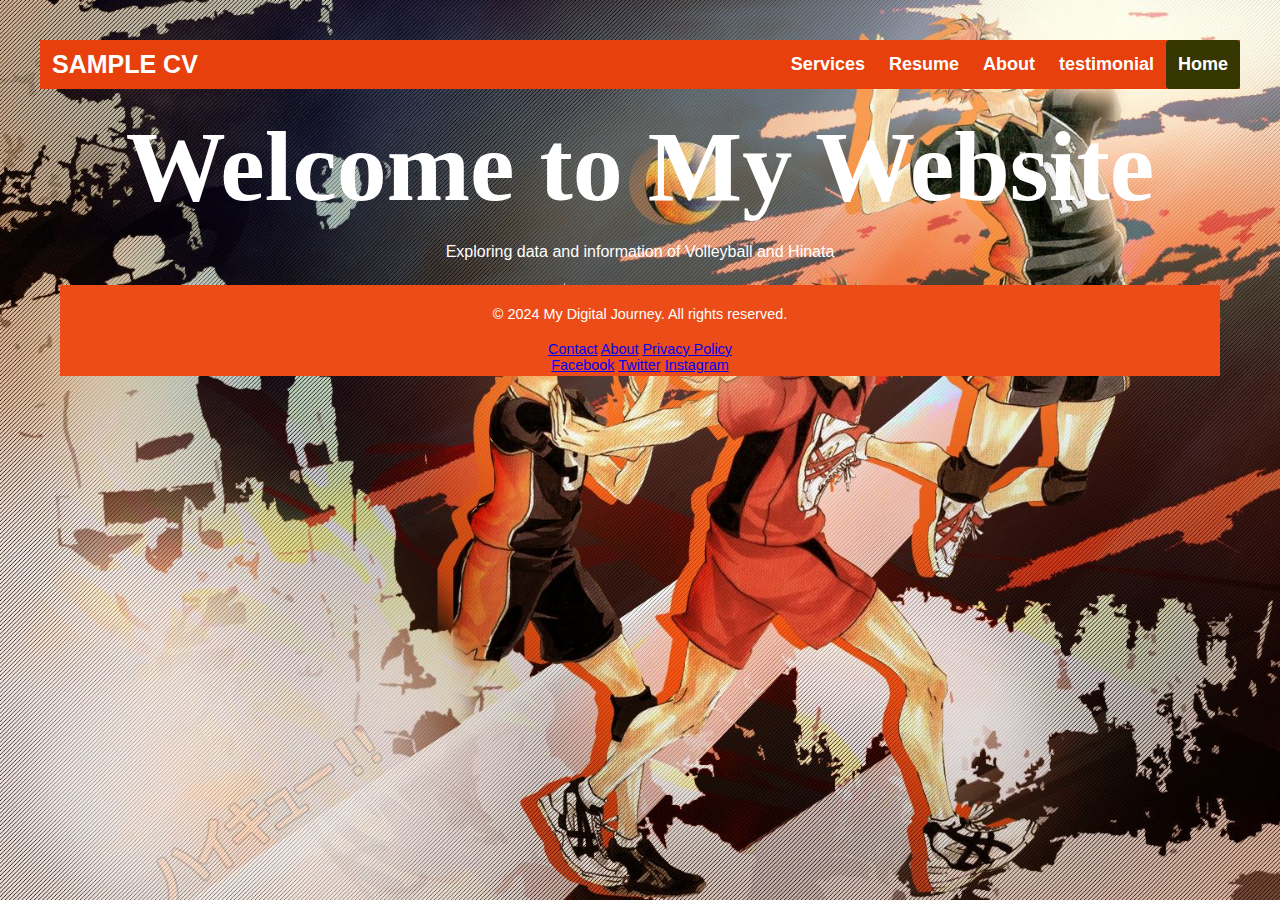
<file: index.html>
<head></head>
    <title>Sample cv </title>
    <link rel="stylesheet" type="text/css" href="style.css" media="screen">
</head>

<body>
    <header>
        <div class="header">
            <div class="header-Left">
                <a href="index.html" class="logo">SAMPLE CV</a>
            </div>
        <div class="header-Right">
            <a href="services.html">Services</a>
            <a href="resume.html">Resume</a>
            <a href="about.html">About</a>
             <a href="testimony.html">testimonial</a>
            <a class="active" href="index.html">Home</a>
        </div>
    </div>

    <!DOCTYPE html>
<html lang="en">
<head>
    <meta charset="UTF-8">
    <meta name="viewport" content="width=device-width, initial-scale=1.0">
    <title>My Digital Journey</title>
    <style>
        body {
            font-family: Arial, sans-serif;
            background-color: #f0f8ff;
            color: #333;
            margin: 0;
            padding: 20px;
        }
        header {
            text-align: center;
            padding: 20px;
            color: white;
            border-radius: 8px;
        }
        .container {
            background: white;
            border-radius: 8px;
            box-shadow: 0 2px 10px rgba(0, 0, 0, 0.1);
            max-width: 800px;
            margin: auto;
            padding: 20px;
        }
        h1 {
            margin: 0;
        }
        h2 {
            color: #007BFF;
        }
        p {
            line-height: 1.6;
            margin: 15px 0;
        }
        footer {
            text-align: center;
            margin-top: 20px;
            font-size: 0.9em;
        }
        footer {
            text-align: center;
            padding: 3px;
            background-color: rgb(236, 77, 24);
            color: white;
          }
        
    </style>

    
</head>
<body>
    <header>
        <h1>Welcome to My Website</h1>

        <p>Exploring data and information of Volleyball and Hinata</p>
        <footer>
            <div class="footer-container">
                <p>&copy; 2024 My Digital Journey. All rights reserved.</p>
                <div class="footer-links">
                    <a href="#" target="_blank">Contact</a>
                    <a href="#" target="_blank">About</a>
                    <a href="#" target="_blank">Privacy Policy</a>
                </div>
                <div class="social-media">
                    <a href="#" target="_blank">Facebook</a>
                    <a href="#" target="_blank">Twitter</a>
                    <a href="#" target="_blank">Instagram</a>
                </div>
            </div>
        </footer>
</file>
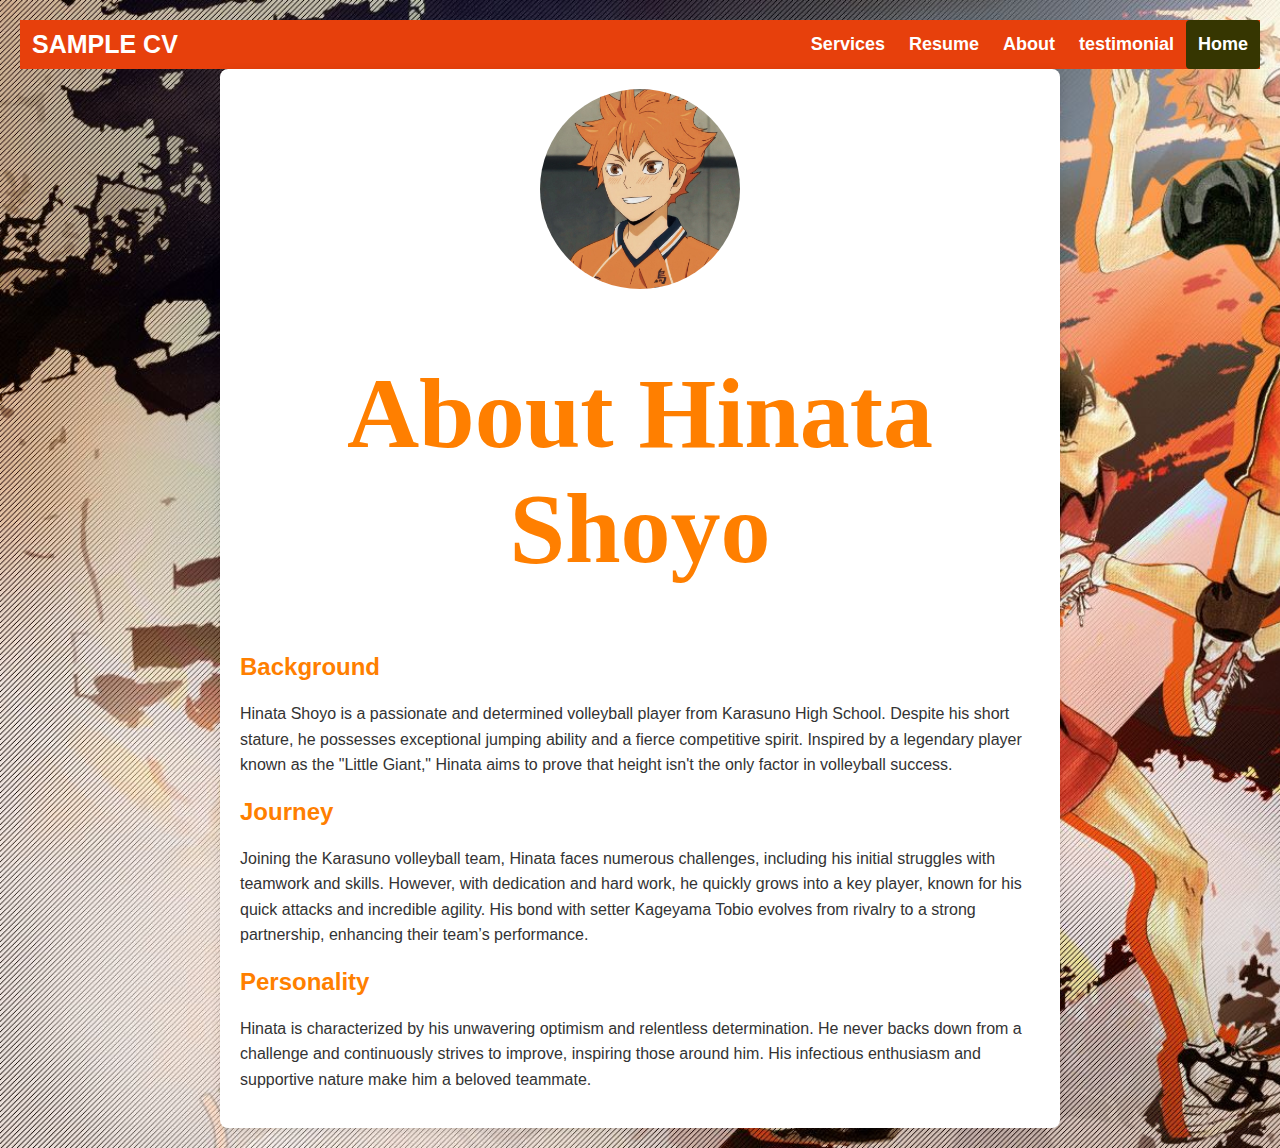
<file: about.html>
<head></head>
    <title>Sample cv </title>
    <link rel="stylesheet" type="text/css" href="style.css" media="screen">
</head>

<body>
    <header>
        <div class="header">
            <div class="header-Left">
                <a href="index.html" class="logo">SAMPLE CV</a>
            </div>
        <div class="header-Right">
            <a href="services.html">Services</a>
            <a href="resume.html">Resume</a>
            <a href="about.html">About</a>
             <a href="testimony.html">testimonial</a>
            <a class="active" href="index.html">Home</a>
        </div>
    </div>

    <!DOCTYPE html>
<html lang="en">
<head>
    <meta charset="UTF-8">
    <meta name="viewport" content="width=device-width, initial-scale=1.0">
    <title>About Hinata Shoyo</title>
    <style>
        body {
            font-family: Arial, sans-serif;
            background-color: #f4f4f4;
            color: #333;
            margin: 0;
            padding: 20px;
        }
        .container {
            background: white;
            border-radius: 8px;
            box-shadow: 0 2px 10px rgba(0, 0, 0, 0.1);
            max-width: 800px;
            margin: auto;
            padding: 20px;
        }
        h1 {
            color: #FF7F00;
            text-align: center;
        }
        h2 {
            color: #FF7F00;
        }
        p {
            line-height: 1.6;
        }
        img {
            display: block;
            margin: 0 auto 20px;
            border-radius: 50%;
            width: 200px;
            height: 200px;
            object-fit: cover;
        }
    </style>
</head>
<body>
    <div class="container">
        <img src="image1.jpg" alt="Hinata Shoyo">
        <h1>About Hinata Shoyo</h1>
        <h2>Background</h2>
        <p>Hinata Shoyo is a passionate and determined volleyball player from Karasuno High School. Despite his short stature, he possesses exceptional jumping ability and a fierce competitive spirit. Inspired by a legendary player known as the "Little Giant," Hinata aims to prove that height isn't the only factor in volleyball success.</p>

        <h2>Journey</h2>
        <p>Joining the Karasuno volleyball team, Hinata faces numerous challenges, including his initial struggles with teamwork and skills. However, with dedication and hard work, he quickly grows into a key player, known for his quick attacks and incredible agility. His bond with setter Kageyama Tobio evolves from rivalry to a strong partnership, enhancing their team’s performance.</p>

        <h2>Personality</h2>
        <p>Hinata is characterized by his unwavering optimism and relentless determination. He never backs down from a challenge and continuously strives to improve, inspiring those around him. His infectious enthusiasm and supportive nature make him a beloved teammate.</p>
    </div>
</body>
</html>
</file>
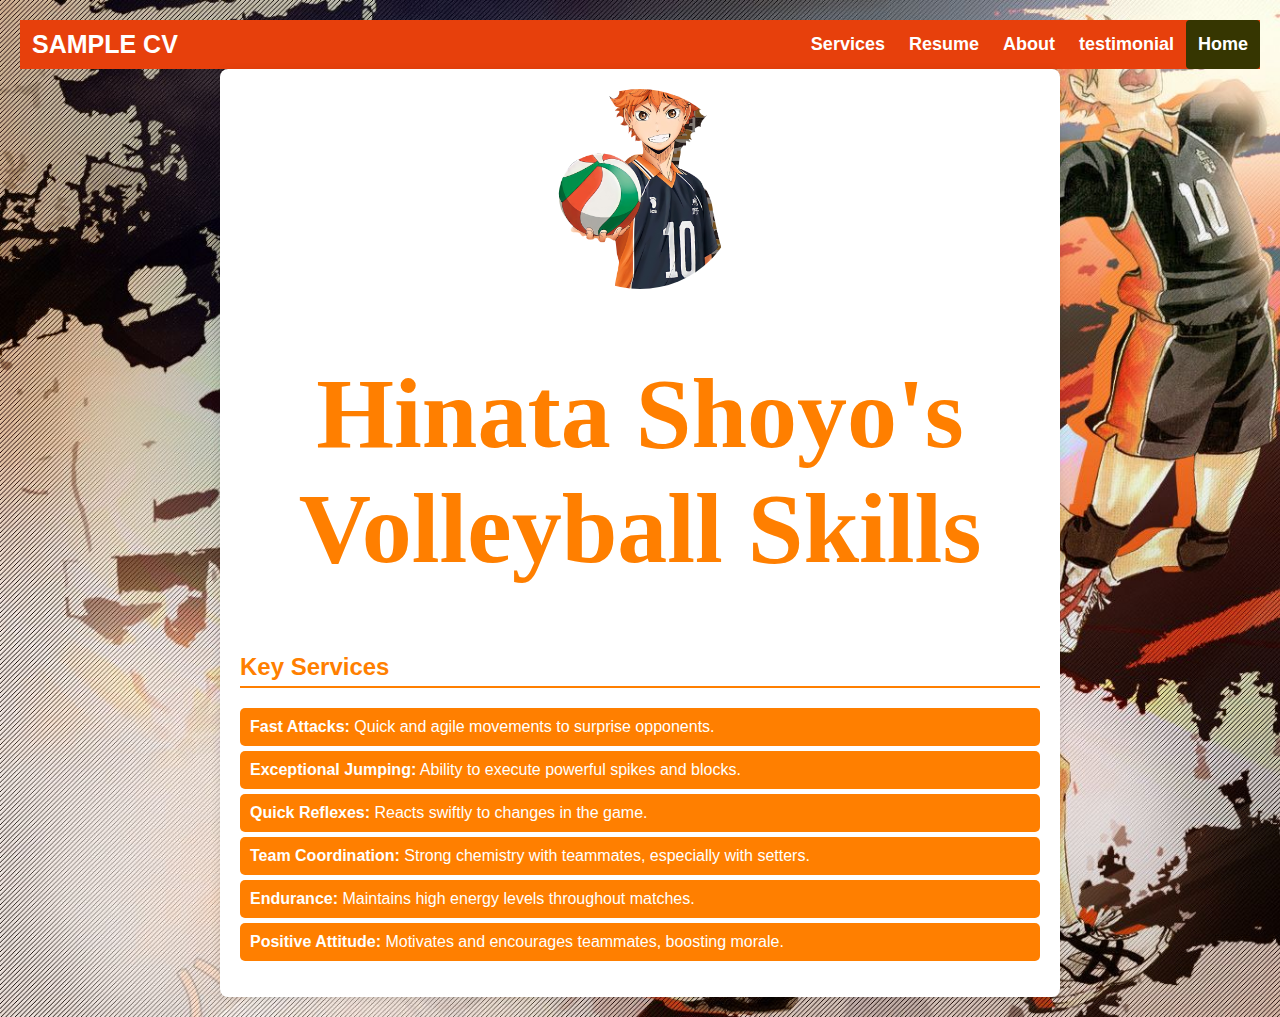
<file: services.html>
<head></head>
    <title>Sample cv </title>
    <link rel="stylesheet" type="text/css" href="style.css" media="screen">
</head>

<body>
    <header>
        <div class="header">
            <div class="header-Left">
                <a href="index.html" class="logo">SAMPLE CV</a>
            </div>
        <div class="header-Right">
            <a href="services.html">Services</a>
            <a href="resume.html">Resume</a>
            <a href="about.html">About</a>
             <a href="testimony.html">testimonial</a>
            <a class="active" href="index.html">Home</a>
        </div>
    </div>

    <!DOCTYPE html>
<html lang="en">
<head>
    <meta charset="UTF-8">
    <meta name="viewport" content="width=device-width, initial-scale=1.0">
    <title>Hinata Shoyo Volleyball Skills</title>
    <style>
        body {
            font-family: Arial, sans-serif;
            background-color: #f4f4f4;
            color: #333;
            margin: 0;
            padding: 20px;
        }
        .services {
            background: white;
            border-radius: 8px;
            box-shadow: 0 2px 10px rgba(0, 0, 0, 0.1);
            max-width: 600px;
            margin: auto;
            padding: 20px;
            text-align: center;
        }
        h1 {
            color: #FF7F00;
        }
        h2 {
            border-bottom: 2px solid #FF7F00;
            padding-bottom: 5px;
            color: #333;
        }
        ul {
            list-style-type: none;
            padding: 0;
            text-align: left;
        }
        li {
            margin: 10px 0;
            padding: 10px;
            background: #FF7F00;
            color: white;
            border-radius: 5px;
        }
        img {
            border-radius: 50%;
            width: 150px;
            height: 150px;
            object-fit: cover;
            margin-bottom: 20px;
        }
        h2 {
            border-bottom: 2px solid #FF7F00;
            padding-bottom: 5px;
            color: #333;
        }
        h3 {
            margin: 10px 0 5px;
            color: #FF7F00;
        }
        p {
            margin: 5px 0;
        }
        ul {
            list-style-type: none;
            padding: 0;
        }
        li {
            margin: 5px 0;
        }
    </style>
</head>
<head>
    <meta charset="UTF-8">
    <meta name="viewport" content="width=device-width, initial-scale=1.0">
    <title>About Hinata Shoyo</title>
    <style>
        body {
            font-family: Arial, sans-serif;
            background-color: #f4f4f4;
            color: #333;
            margin: 0;
            padding: 20px;
        }
        .container {
            background: white;
            border-radius: 8px;
            box-shadow: 0 2px 10px rgba(0, 0, 0, 0.1);
            max-width: 800px;
            margin: auto;
            padding: 20px;
        }
        h1 {
            color: #FF7F00;
            text-align: center;
        }
        h2 {
            color: #FF7F00;
        }
        p {
            line-height: 1.6;
        }
        img {
            display: block;
            margin: 0 auto 20px;
            border-radius: 50%;
            width: 200px;
            height: 200px;
            object-fit: cover;
        }
    </style>
</head>
<body>
    <div class="container">
        <img src="image2.png" alt="Hinata Shoyo">
        <h1>Hinata Shoyo's Volleyball Skills</h1>
        <h2>Key Services</h2>
        <ul>
            <li><strong>Fast Attacks:</strong> Quick and agile movements to surprise opponents.</li>
            <li><strong>Exceptional Jumping:</strong> Ability to execute powerful spikes and blocks.</li>
            <li><strong>Quick Reflexes:</strong> Reacts swiftly to changes in the game.</li>
            <li><strong>Team Coordination:</strong> Strong chemistry with teammates, especially with setters.</li>
            <li><strong>Endurance:</strong> Maintains high energy levels throughout matches.</li>
            <li><strong>Positive Attitude:</strong> Motivates and encourages teammates, boosting morale.</li>
        </ul>
    </div>
</body>
</html>
</file>
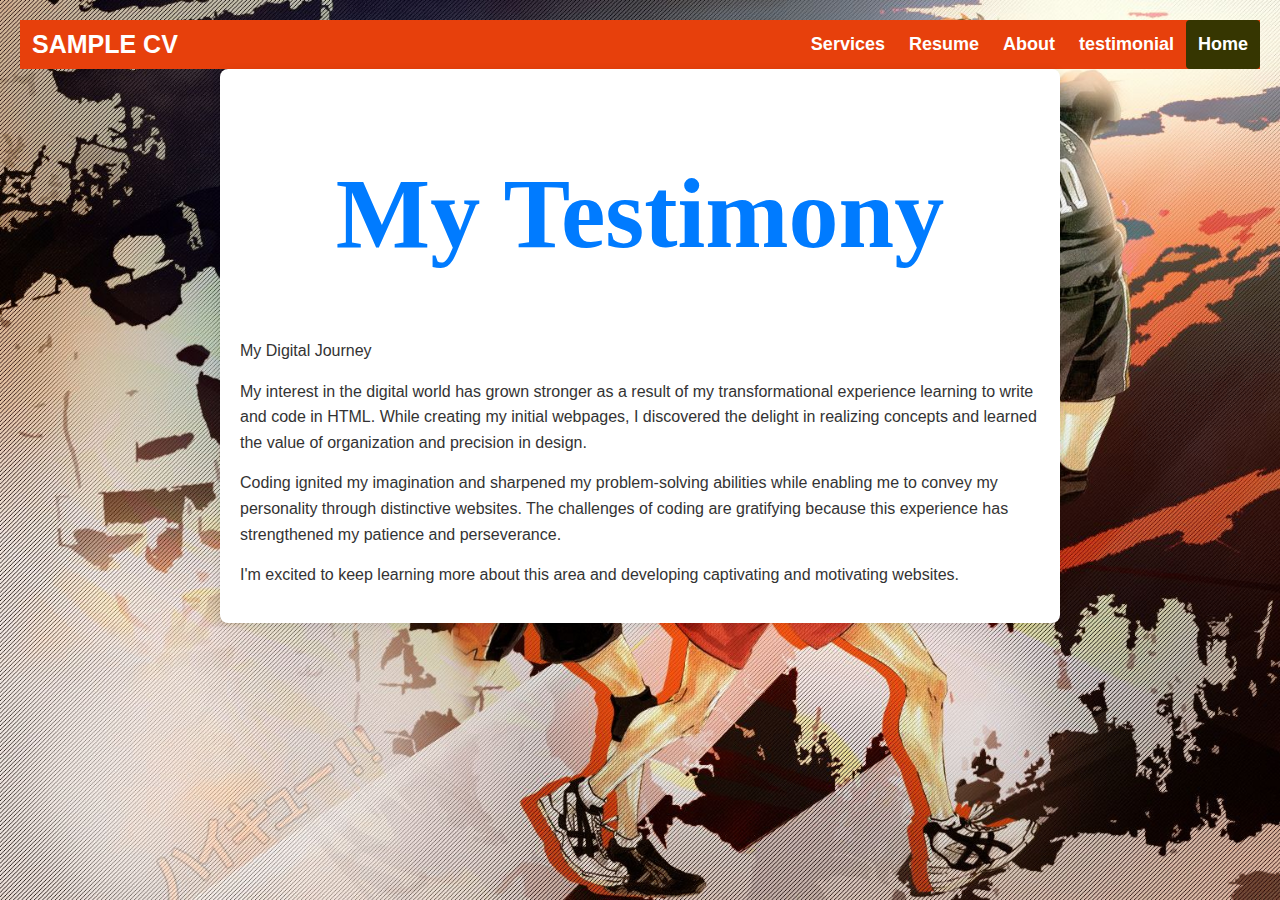
<file: testimony.html>
<head></head>
    <title>Sample cv </title>
    <link rel="stylesheet" type="text/css" href="style.css" media="screen">
</head>

<body>
    <header>
        <div class="header">
            <div class="header-Left">
                <a href="index.html" class="logo">SAMPLE CV</a>
            </div>
        <div class="header-Right">
            <a href="services.html">Services</a>
            <a href="resume.html">Resume</a>
            <a href="about.html">About</a>
             <a href="testimony.html">testimonial</a>
            <a class="active" href="index.html">Home</a>
        </div>
    </div>

    <!DOCTYPE html>
<html lang="en">
<head>
    <meta charset="UTF-8">
    <meta name="viewport" content="width=device-width, initial-scale=1.0">
    <title>My Digital Journey</title>
    <style>
        body {
            font-family: Arial, sans-serif;
            background-color: #f0f8ff;
            color: #333;
            margin: 0;
            padding: 20px;
        }
        .container {
            background: white;
            border-radius: 8px;
            box-shadow: 0 2px 10px rgba(0, 0, 0, 0.1);
            max-width: 800px;
            margin: auto;
            padding: 20px;
        }
        h1 {
            color: #007BFF;
            text-align: center;
        }
        p {
            line-height: 1.6;
            margin: 15px 0;
        }
    </style>
</head>
<body>
    <div class="container">
        <h1>My Testimony</h1>
        <p>My Digital Journey</p>
        <p>My interest in the digital world has grown stronger as a result of my transformational experience learning to write and code in HTML. While creating my initial webpages, I discovered the delight in realizing concepts and learned the value of organization and precision in design.</p>
        <p>Coding ignited my imagination and sharpened my problem-solving abilities while enabling me to convey my personality through distinctive websites. The challenges of coding are gratifying because this experience has strengthened my patience and perseverance.</p>
        <p>I'm excited to keep learning more about this area and developing captivating and motivating websites.</p>
    </div>
</body>
</html>
</file>
<file: style.css>
body{
    background-image: url("image3.jpg");
    background-repeat: no-repeat;
    background-size: cover;
}
h1{
    color: rgb(79, 48, 233), rgb(27, 223, 196);
    text-align: center;
    font-family: Cambria, Cochin, Georgia, Times, 'Times New Roman', serif;
    font-size: 100px;
}.header {
    overflow: hidden;
    background-color: rgb(231, 64, 12);
    /*padding: 20px 10px;*/
  }
  
  .header img{
    height: 50px;
    width: 50px;
  }
  
  
  /* Style the header links */
  .header a {
    float: left;
    color: rgb(255, 255, 255);
    text-align: center;
    padding: 12px;
    text-decoration: none;
    font-size: 18px;
    line-height: 25px;
    border-radius: 4px;
    font-family: Arial, Helvetica, sans-serif;
    font-weight: bold;
  }
  
  /* Style the logo link (notice that we set the same value of line-height and font-size to prevent the header to increase when the font gets bigger */
  .header a.logo {
    font-size: 25px;
    font-weight: bold;
    font-family: Arial, Helvetica, sans-serif;
  }
  
  /* Change the background color on mouse-over */
  .header a:hover {
    background-color: rgb(167, 29, 29);
    color: White;
  }
  
  .header a.active {
    background-color: rgb(54, 54, 1);
    color: white;
  }
  
  /* Float the link section to the right */
  .header-Right {
    float: right;
  }

  .footer{
    position:fixed;
    left: 0;
    bottom: 0;
    width: 100%;
    background-color: rgb(153, 245, 125);
    color: rgb(13, 151, 75);
    text-align: center;
  }
  #content{
    color: maroon;
    text-align: justify;
    font-family: Cambria, Cochin, Georgia, Times, 'Times New Roman', serif;
    font-size: 100px;
  }
  .GIOVBARS {
    color: #f1eeee; /* Dark text color */
    text-align: center; /* Centered text */
    border-radius: 8px; /* Rounded corners */
}

.GIOVBARS h1 {
    color: #f3f7fa; /* Blue text for the heading */
}
.about {
    background-color: #f9f9f9; /* Light gray background */
    color: #444; /* Dark text color */
    padding: 20px; /* Spacing inside the section */
    border: 1px solid #ddd; /* Light gray border */
    border-radius: 8px; /* Rounded corners */
    box-shadow: 0 2px 5px rgba(0, 0, 0, 0.1); /* Subtle shadow */
    max-width: 600px; /* Max width for the section */
    margin: 20px auto; /* Centered on the page */
    text-align: left; /* Left-aligned text */
}

.about h2 {
    color: #007acc; /* Blue color for the heading */
    margin-bottom: 10px; /* Space below the heading */
}
.testimony {
    background-color: #f0f8ff; /* Light blue background */
    color: #333; /* Dark text color */
    padding: 20px; /* Spacing inside the section */
    text-align: center; /* Centered text */
    border-radius: 8px; /* Rounded corners */
    box-shadow: 0 2px 5px rgba(0, 0, 0, 0.1); /* Subtle shadow */
}
.resume {
    background-color: #f9f9f9; /* Light gray background */
    color: #333; /* Dark text color */
    padding: 20px; /* Spacing inside the section */
    border: 1px solid #ccc; /* Light gray border */
    border-radius: 8px; /* Rounded corners */
    box-shadow: 0 2px 5px rgba(0, 0, 0, 0.1); /* Subtle shadow */
    max-width: 600px; /* Max width for the section */
    margin: 20px auto; /* Centered on the page */
    text-align: left; /* Left-aligned text */
}

.resume h1 {
    text-align: center; /* Center the main title */
    color: #0b0c0c; /* Blue color for the main title */
}

.resume h2 {
    color: #0d0d0e; /* Darker blue for section titles */
    margin-top: 20px; /* Space above section titles */
}

.resume ul {
    list-style-type: disc; /* Bullet points for the list */
    margin-left: 20px; /* Indent the list */
}
.services {
    background-color: #ffffff; /* White background */
    color: #333; /* Dark text color */
    padding: 20px; /* Spacing inside the section */
    border: 1px solid #ccc; /* Light gray border */
    border-radius: 8px; /* Rounded corners */
    box-shadow: 0 2px 5px rgba(0, 0, 0, 0.1); /* Subtle shadow */
    max-width: 600px; /* Max width for the section */
    margin: 20px auto; /* Centered on the page */
    text-align: left; /* Left-aligned text */
}

.services h1 {
    text-align: center; /* Center the main title */
    color: #0d0e0f; /* Blue color for the main title */
}

.services ul {
    list-style-type: disc; /* Bullet points for the list */
    margin-left: 20px; /* Indent the list */
}
.footer {
    background-color: #333; /* Dark background */
    color: #fff; /* White text color */
    padding: 20px; /* Spacing inside the footer */
    text-align: center; /* Centered text */
    position: relative; /* Keep footer in place */
    bottom: 0; /* Align at the bottom */
    width: 100%; /* Full width */
}

.footer a {
    color: #00aaff; /* Light blue links */
    text-decoration: none; /* Remove underline */
}

.footer a:hover {
    text-decoration: underline; /* Underline on hover */
}
</file>
